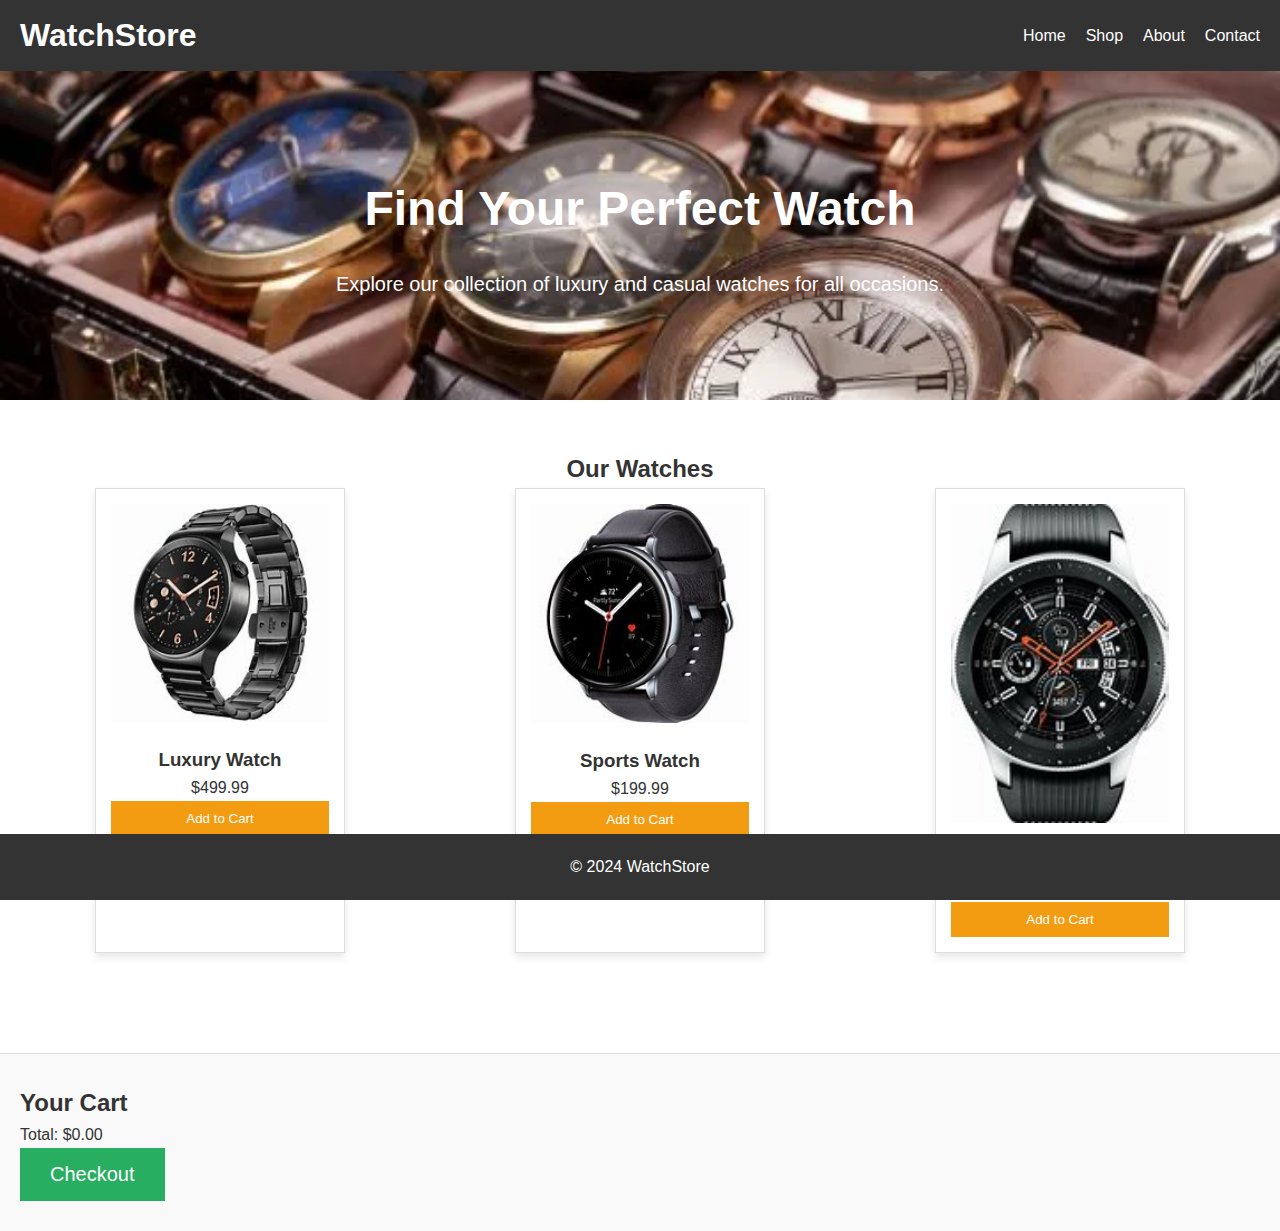
<file: index.html>
<!DOCTYPE html>
<html lang="en">
<head>
    <meta charset="UTF-8">
    <meta name="viewport" content="width=device-width, initial-scale=1.0">
    <meta http-equiv="X-UA-Compatible" content="ie=edge">
    <title>Watch Store</title>
    <link rel="stylesheet" href="style.css">
    <script type="text/javascript" src="app.js"></script>
</head>
<body>
    <header>
        <div class="logo">
            <h1>WatchStore</h1>
        </div>
        <nav>
            <ul>
                <li><a href="home.html">Home</a></li>
                <li><a href="shop.html">Shop</a></li>
                <li><a href="about us.html">About</a></li>
                <li><a href="contact us.html">Contact</a></li>
            </ul>
        </nav>
    </header>

    <section class="hero">
        <h2>Find Your Perfect Watch</h2>
        <p>Explore our collection of luxury and casual watches for all occasions.</p>
        
    </section>

    <section class="products">
        <h2>Our Watches</h2>
        <div class="product-list">
            <!-- Product 1 -->
            <div class="product-card">
                <img src="watch1.jpg" alt="Luxury Watch">
                <h3>Luxury Watch</h3>
                <p>$499.99</p>
                <button class="add-to-cart" onclick="addToCart('Luxury Watch', 499.99)">Add to Cart</button>
            </div>
            <!-- Product 2 -->
            <div class="product-card">
                <img src="watch2.jpg" alt="Sports Watch">
                <h3>Sports Watch</h3>
                <p>$199.99</p>
                <button class="add-to-cart" onclick="addToCart('Sports Watch', 199.99)">Add to Cart</button>
            </div>
            <!-- Product 3 -->
            <div class="product-card">
                <img src="watch3.jpg" alt="Classic Watch">
                <h3>Classic Watch</h3>
                <p>$129.99</p>
                <button class="add-to-cart" onclick="addToCart('Classic Watch', 129.99)">Add to Cart</button>
            </div>
        </div>
    </section>

    <section id="cart">
        <h2>Your Cart</h2>
        <ul id="cart-list"></ul>
        <p>Total: $<span id="total-price">0.00</span></p>
      <a href="payment.html">  <button id="checkout-btn">Checkout</button></a>
    </section>

    <footer>
        <p>&copy; 2024 WatchStore</p>
    </footer>

    <script src="script.js"></script>
</body>
</html>
</file>
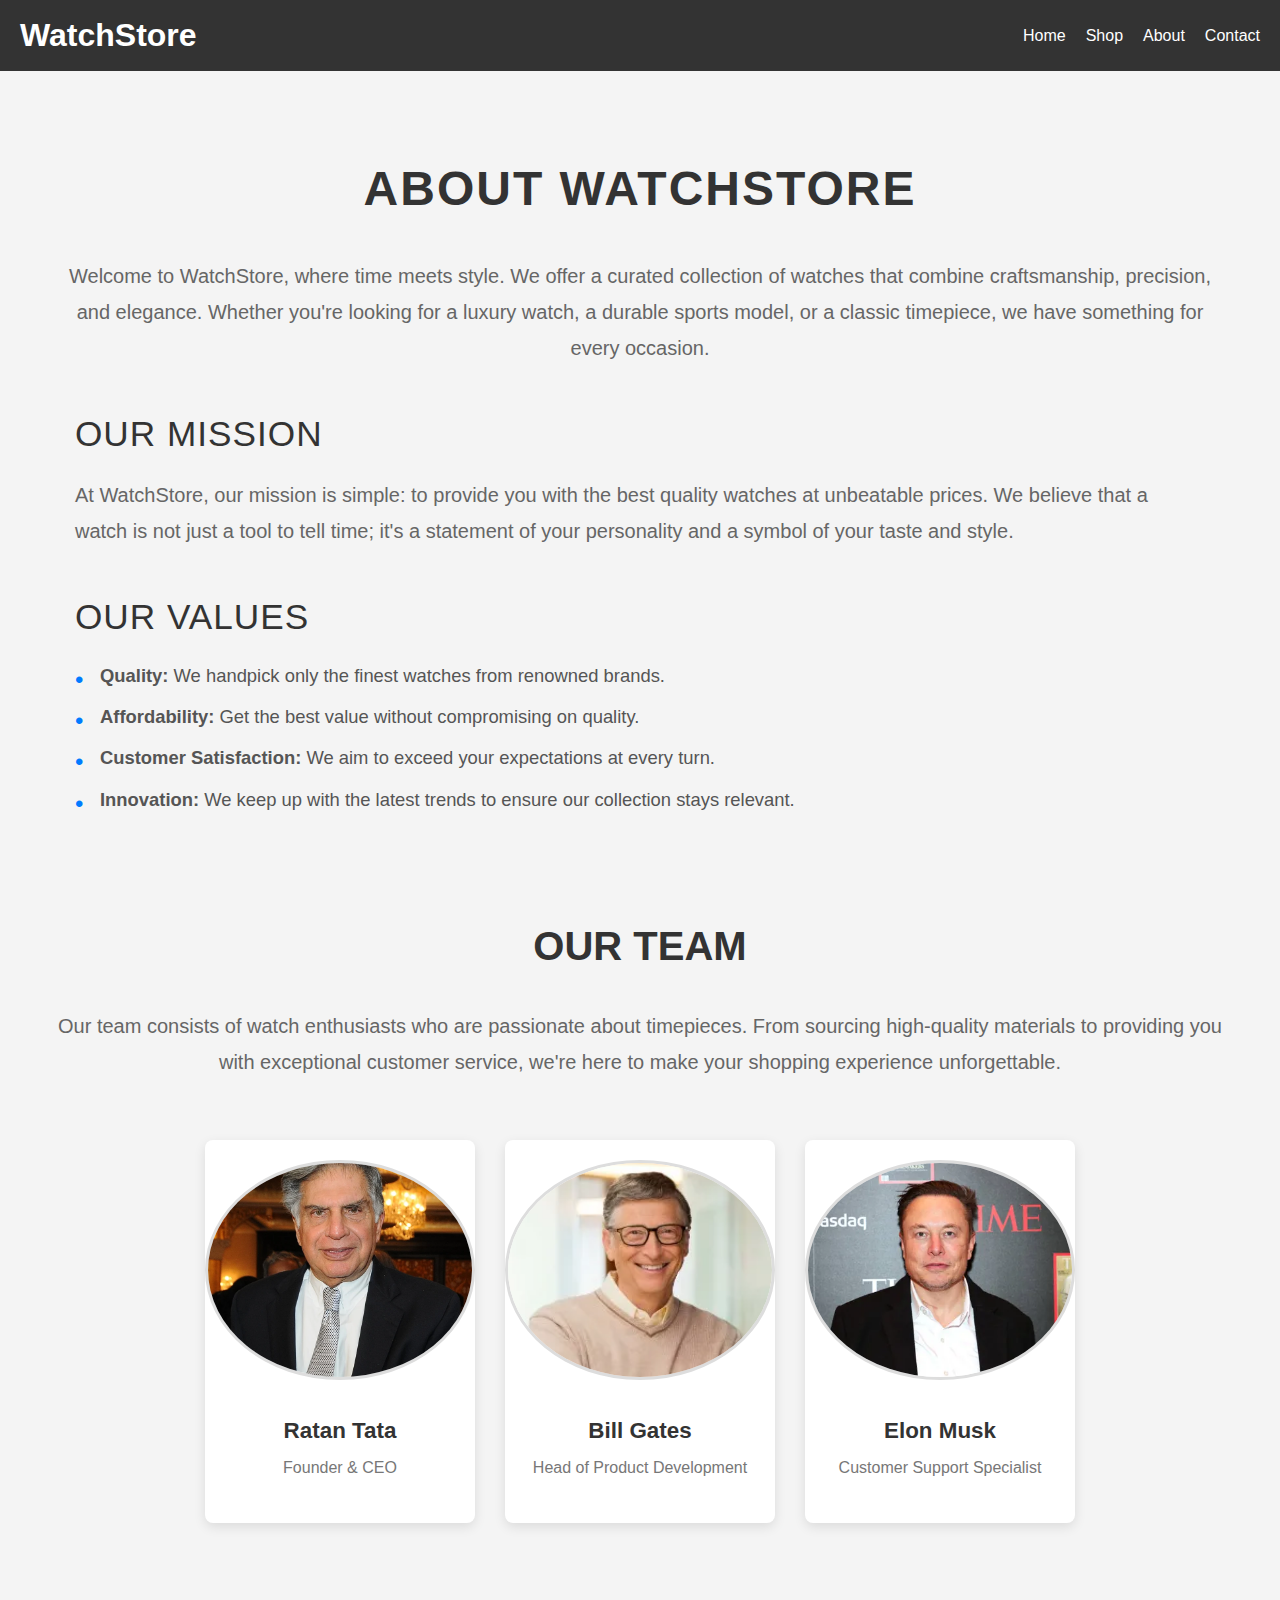
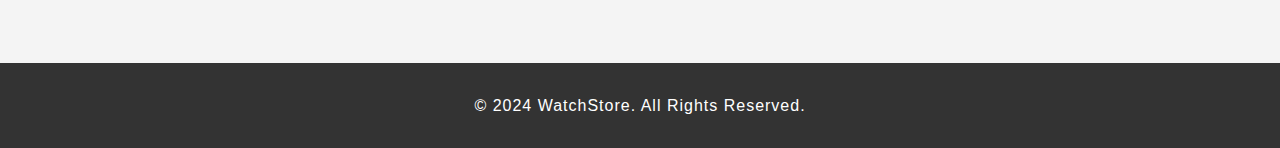
<file: about us.html>
<!DOCTYPE html>
<html lang="en">
<head>
    <meta charset="UTF-8">
    <meta name="viewport" content="width=device-width, initial-scale=1.0">
    <meta http-equiv="X-UA-Compatible" content="ie=edge">
    <link rel="stylesheet" href="style.css">
    <link rel="stylesheet" href="style2.css">
    <link rel="stylesheet" href="style3.css">
    <link rel="stylesheet" href="style4.css">
    <title>About Us - WatchStore</title>

</head>
 <style>/* Global Reset for styling consistency */
    *,
    *::before,
    *::after {
        margin: 0;
        padding: 0;
        box-sizing: border-box;
    }
    
    body {
        font-family: 'Arial', sans-serif;
        line-height: 1.6;
    }
    
    /* About Section */
    .about {
        padding: 80px 20px;
        background-color: #f4f4f4;
        transition: background-color 0.3s ease;
    }
    
    .about:hover {
        background-color: #e0e0e0;
    }
    
    /* Container for centering and controlling layout */
    .container {
        max-width: 1200px;
        margin: 0 auto;
        padding: 0 15px;
        text-align: center;
    }
    
    .about h2 {
        font-size: 3rem;
        color: #333;
        margin-bottom: 30px;
        font-weight: 600;
        text-transform: uppercase;
        letter-spacing: 2px;
        transition: color 0.3s ease;
    }
    
    .about p {
        font-size: 1.25rem;
        color: #666;
        margin-bottom: 40px;
        line-height: 1.8;
        transition: color 0.3s ease;
    }
    
    .about:hover h2, .about:hover p {
        color: #007BFF;
    }
    
    /* About Info Section */
    .about-info {
        margin-bottom: 60px;
        text-align: left;
        padding: 0 20px;
    }
    
    .about-info h3 {
        font-size: 2.2rem;
        color: #333;
        margin-top: 30px;
        margin-bottom: 15px;
        font-weight: 500;
        text-transform: uppercase;
        letter-spacing: 1px;
    }
    
    .about-info ul {
        list-style-type: none;
        padding-left: 0;
    }
    
    .about-info ul li {
        font-size: 1.15rem;
        margin-bottom: 12px;
        color: #555;
        position: relative;
        padding-left: 25px;
        line-height: 1.6;
    }
    
    .about-info ul li::before {
        content: '\2022';
        font-size: 1.5rem;
        color: #007BFF;
        position: absolute;
        left: 0;
        top: 0;
    }
    
    /* About Team Section */
    .about-team {
        padding: 40px 0;
    }
    
    .about-team h3 {
        font-size: 2.5rem;
        color: #333;
        margin-bottom: 30px;
        font-weight: 600;
        text-transform: uppercase;
    }
    
    .team-members {
        display: flex;
        justify-content: center;
        gap: 30px;
        flex-wrap: wrap;
        padding: 20px;
    }
    
    .team-member {
        width: 270px;
        text-align: center;
        background-color: white;
        border-radius: 8px;
        box-shadow: 0 4px 12px rgba(0, 0, 0, 0.1);
        overflow: hidden;
        transition: transform 0.3s ease, box-shadow 0.3s ease;
    }
    
    .team-member:hover {
        transform: translateY(-10px);
        box-shadow: 0 8px 24px rgba(0, 0, 0, 0.2);
    }
    
    .team-member img {
        width: 100%;
        height: 100%;
        max-height: 220px;
        object-fit: cover;
        border-radius: 50%;
        margin-top: 20px;
        transition: transform 0.3s ease;
    }
    
    .team-member:hover img {
        transform: scale(1.05);
    }
    
    .team-member h4 {
        font-size: 1.4rem;
        color: #333;
        margin-top: 15px;
        margin-bottom: 5px;
    }
    
    .team-member p {
        font-size: 1rem;
        color: #777;
    }
    
    /* Footer Section */
    footer {
        background-color: #333;
        color: white;
        text-align: center;
        padding: 30px 20px;
        position: relative;
        bottom: 0;
        width: 100%;
        font-size: 1rem;
        letter-spacing: 1px;
        transition: background-color 0.3s ease;
    }
    
    footer:hover {
        background-color: #007BFF;
    }
    
    /* Media Queries for Responsiveness */
    @media screen and (max-width: 1024px) {
        .about h2 {
            font-size: 2.5rem;
        }
    
        .about p {
            font-size: 1.15rem;
        }
    
        .about-info ul li {
            font-size: 1rem;
        }
    
        .team-members {
            gap: 15px;
        }
    
        .team-member {
            width: 220px;
        }
    }
    
    @media screen and (max-width: 768px) {
        .about {
            padding: 60px 15px;
        }
    
        .about h2 {
            font-size: 2.2rem;
        }
    
        .about p {
            font-size: 1rem;
        }
    
        .team-members {
            flex-direction: column;
            align-items: center;
        }
    
        .team-member {
            width: 300px;
            margin-bottom: 30px;
        }
    }
    
    @media screen and (max-width: 480px) {
        .about h2 {
            font-size: 1.8rem;
        }
    
        .about p {
            font-size: 0.9rem;
        }
    
        .team-member {
            width: 100%;
            margin-bottom: 20px;
        }
    }
    
    </style>
<body>
    <header>
        <div class="logo">
            <h1>WatchStore</h1>
        </div>
        <nav>
            <ul>
                <li><a href="home.html">Home</a></li>
                <li><a href="shop.html">Shop</a></li>
                <li><a href="about us.html">About</a></li>
                <li><a href="contact us.html">Contact</a></li>
            </ul>
        </nav>
    </header>

    <section class="about">
        <div class="container">
            <h2>About WatchStore</h2>
            <p>Welcome to WatchStore, where time meets style. We offer a curated collection of watches that combine craftsmanship, precision, and elegance. Whether you're looking for a luxury watch, a durable sports model, or a classic timepiece, we have something for every occasion.</p>
            
            <div class="about-info">
                <h3>Our Mission</h3>
                <p>At WatchStore, our mission is simple: to provide you with the best quality watches at unbeatable prices. We believe that a watch is not just a tool to tell time; it's a statement of your personality and a symbol of your taste and style.</p>
                
                <h3>Our Values</h3>
                <ul>
                    <li><strong>Quality:</strong> We handpick only the finest watches from renowned brands.</li>
                    <li><strong>Affordability:</strong> Get the best value without compromising on quality.</li>
                    <li><strong>Customer Satisfaction:</strong> We aim to exceed your expectations at every turn.</li>
                    <li><strong>Innovation:</strong> We keep up with the latest trends to ensure our collection stays relevant.</li>
                </ul>
            </div>

            <div class="about-team">
                <h3>Our Team</h3>
                <p>Our team consists of watch enthusiasts who are passionate about timepieces. From sourcing high-quality materials to providing you with exceptional customer service, we're here to make your shopping experience unforgettable.</p>
                
                <div class="team-members">
                    <div class="team-member">
                        <img src="team1.webp" alt="Team Member 1">
                        <h4>Ratan Tata</h4>
                        <p>Founder & CEO</p>
                    </div>
                    <div class="team-member">
                        <img src="team2.webp" alt="Team Member 2">
                        <h4>Bill Gates</h4>
                        <p>Head of Product Development</p>
                    </div>
                    <div class="team-member">
                        <img src="team3.webp" alt="Team Member 3">
                        <h4>Elon Musk</h4>
                        <p>Customer Support Specialist</p>
                    </div>
                </div>
            </div>
        </div>
    </section>

    <footer>
        <p>&copy; 2024 WatchStore. All Rights Reserved.</p>
    </footer>

    <script src="script.js"></script>
</body>
</html>
</file>
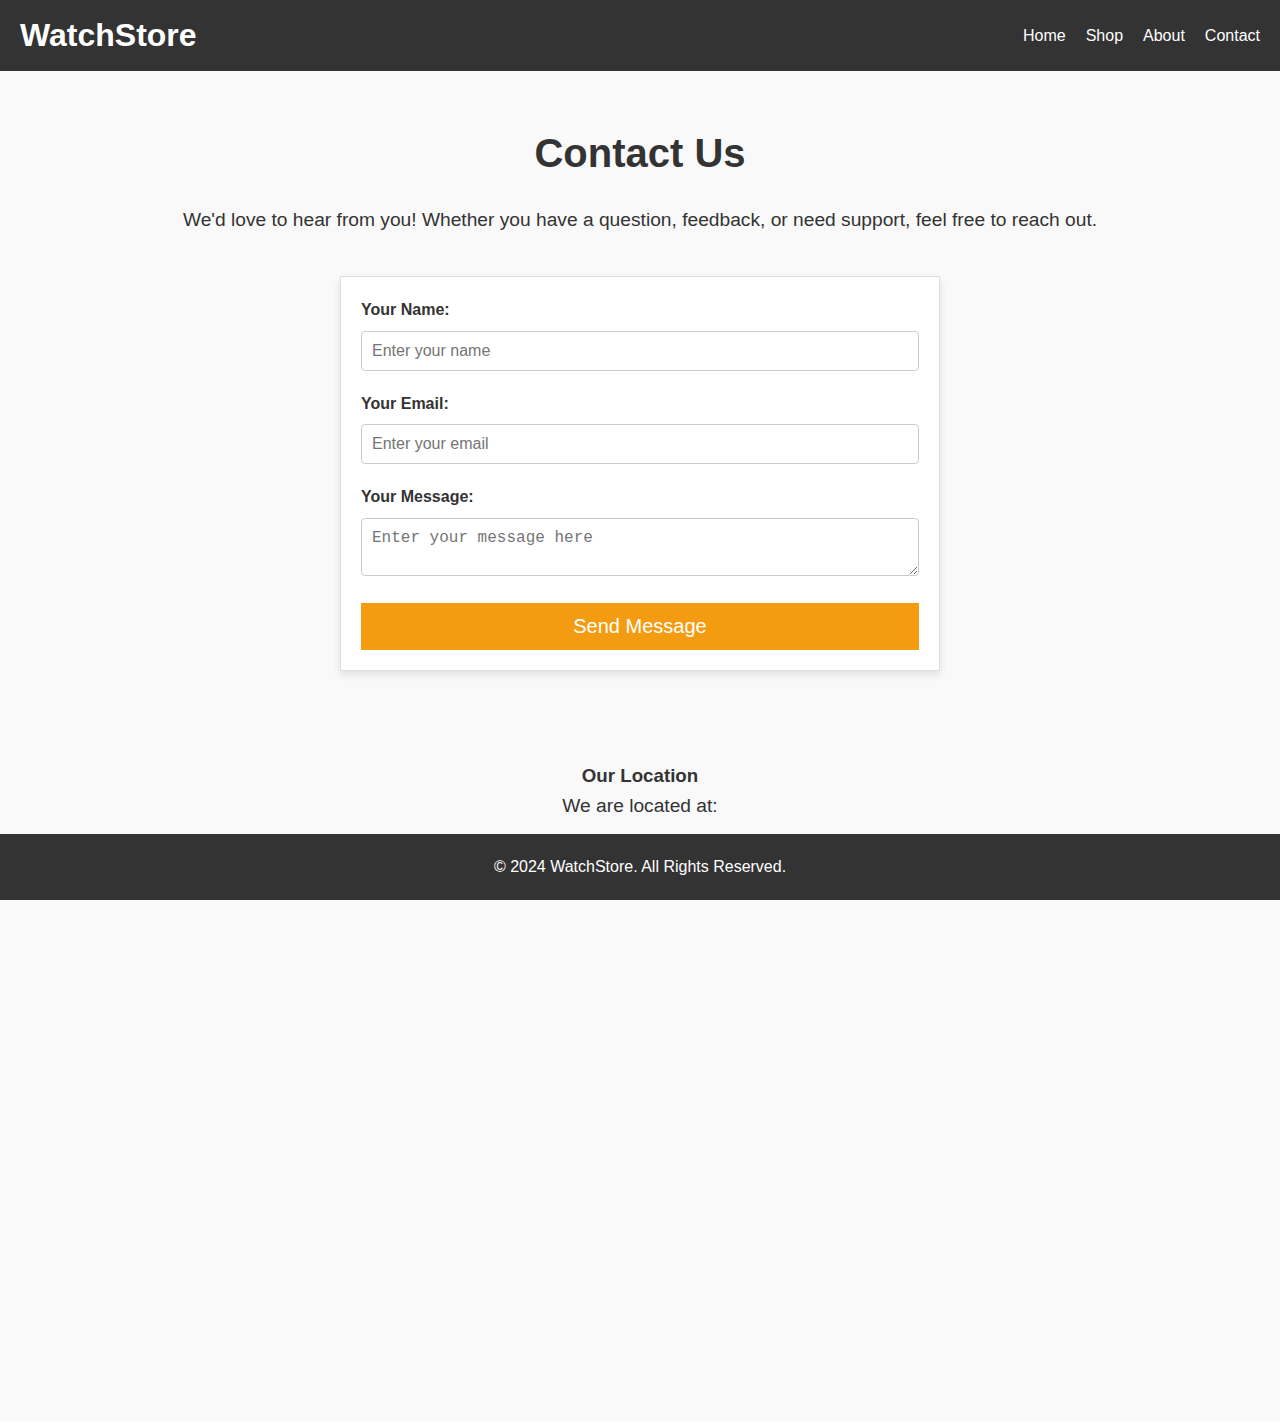
<file: contact us.html>
<!DOCTYPE html>
<html lang="en">
<head>
    <meta charset="UTF-8">
    <meta name="viewport" content="width=device-width, initial-scale=1.0">
    <meta http-equiv="X-UA-Compatible" content="ie=edge">
    <link rel="stylesheet" href="style.css">
    <link rel="stylesheet" href="style2.css">
    <link rel="stylesheet" href="style3.css">
    <link rel="stylesheet" href="style4.css">
    <title>Contact Us - WatchStore</title>
</head>
<body>
    <header>
        <div class="logo">
            <h1>WatchStore</h1>
        </div>
        <nav>
            <ul>
                <li><a href="home.html">Home</a></li>
                <li><a href="shop.html">Shop</a></li>
                <li><a href="about us.html">About</a></li>
                <li><a href="contact us.html">Contact</a></li>
            </ul>
        </nav>
    </header>

    <section class="contact">
        <div class="container">
            <h2>Contact Us</h2>
            <p>We'd love to hear from you! Whether you have a question, feedback, or need support, feel free to reach out.</p>

            <!-- Contact Form -->
            <div class="contact-form">
                <form id="contact-form" action="submit_form.php" method="POST">
                    <div class="form-group">
                        <label for="name">Your Name:</label>
                        <input type="text" id="name" name="name" required placeholder="Enter your name">
                    </div>

                    <div class="form-group">
                        <label for="email">Your Email:</label>
                        <input type="email" id="email" name="email" required placeholder="Enter your email">
                    </div>

                    <div class="form-group">
                        <label for="message">Your Message:</label>
                        <textarea id="message" name="message" required placeholder="Enter your message here"></textarea>
                    </div>

                    <button type="submit" class="submit-btn">Send Message</button>
                </form>
            </div>

            <div class="contact-info">
                <h3>Our Location</h3>
                <p>We are located at:</p>
                <address>
                    GCOEN NEW KHAPRI 111 STREET
                </address>
                <div class="map">
                    <!-- Embed Google Map -->
                    <iframe src="https://www.google.com/maps/embed/v1/place?q=123+WatchStreet,+City,+Country&key=YOUR_API_KEY" width="600" height="450" allowfullscreen="" loading="lazy"></iframe>
                </div>
            </div>
        </div>
    </section>

    <footer>
        <p>&copy; 2024 WatchStore. All Rights Reserved.</p>
    </footer>

    <script>
        // Handle form submission and redirect
        document.getElementById('contact-form').addEventListener('submit', function(event) {
            event.preventDefault(); // Prevent the form from being submitted to the server

            // Here you can add AJAX to submit the form if needed.

            // Redirect to index.html
            window.location.href = 'index.html';
        });
    </script>
</body>
</html>
</file>
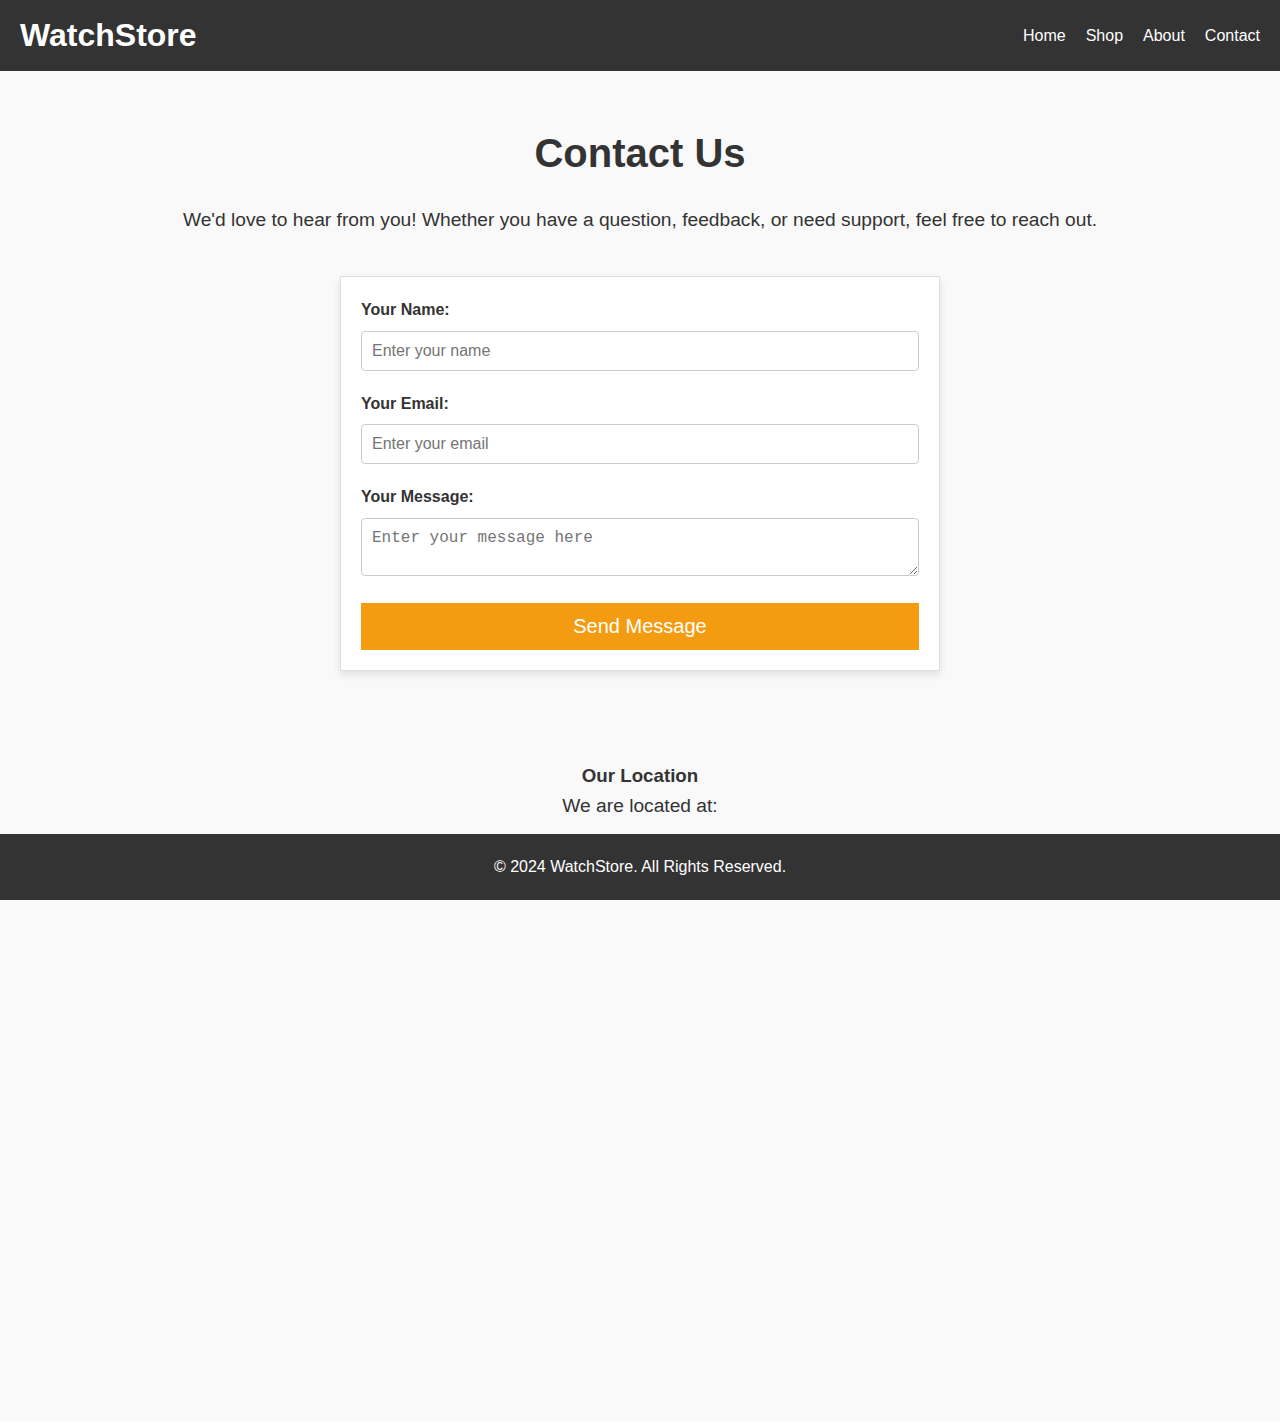
<file: contact us1.html>
<!DOCTYPE html>
<html lang="en">
<head>
    <meta charset="UTF-8">
    <meta name="viewport" content="width=device-width, initial-scale=1.0">
    <meta http-equiv="X-UA-Compatible" content="ie=edge">
    <link rel="stylesheet" href="style.css">
    <link rel="stylesheet" href="style2.css">
    <link rel="stylesheet" href="style3.css">
    <link rel="stylesheet" href="style4.css">
    <title>Contact Us - WatchStore</title>
    
</head>
<body>
    <header>
        <div class="logo">
            <h1>WatchStore</h1>
        </div>
        <nav>
            <ul>
                <li><a href="home.html">Home</a></li>
                <li><a href="shop.html">Shop</a></li>
                <li><a href="about us.html">About</a></li>
                <li><a href="contact us.html">Contact</a></li>
            </ul>
        </nav>
    </header>

    <section class="contact">
        <div class="container">
            <h2>Contact Us</h2>
            <p>We'd love to hear from you! Whether you have a question, feedback, or need support, feel free to reach out.</p>

            <!-- Contact Form -->
            <div class="contact-form">
                <form id="contact-form" action="submit_form.php" method="POST">
                    <div class="form-group">
                        <label for="name">Your Name:</label>
                        <input type="text" id="name" name="name" required placeholder="Enter your name">
                    </div>

                    <div class="form-group">
                        <label for="email">Your Email:</label>
                        <input type="email" id="email" name="email" required placeholder="Enter your email">
                    </div>

                    <div class="form-group">
                        <label for="message">Your Message:</label>
                        <textarea id="message" name="message" required placeholder="Enter your message here"></textarea>
                    </div>

                    <button type="submit" class="submit-btn">Send Message</button>
                </form>
            </div>

            <div class="contact-info">
                <h3>Our Location</h3>
                <p>We are located at:</p>
                <address>
                    GCOEN NEW KHAPRI 111 STREET
                </address>
                <div class="map">
                    <!-- Embed Google Map -->
                    <iframe src="https://www.google.com/maps/embed/v1/place?q=123+WatchStreet,+City,+Country&key=YOUR_API_KEY" width="600" height="450" allowfullscreen="" loading="lazy"></iframe>
                </div>
            </div>
        </div>
    </section>

    <footer>
        <p>&copy; 2024 WatchStore. All Rights Reserved.</p>
    </footer>

    <script src="script.js"></script>
</body>
</html>
</file>
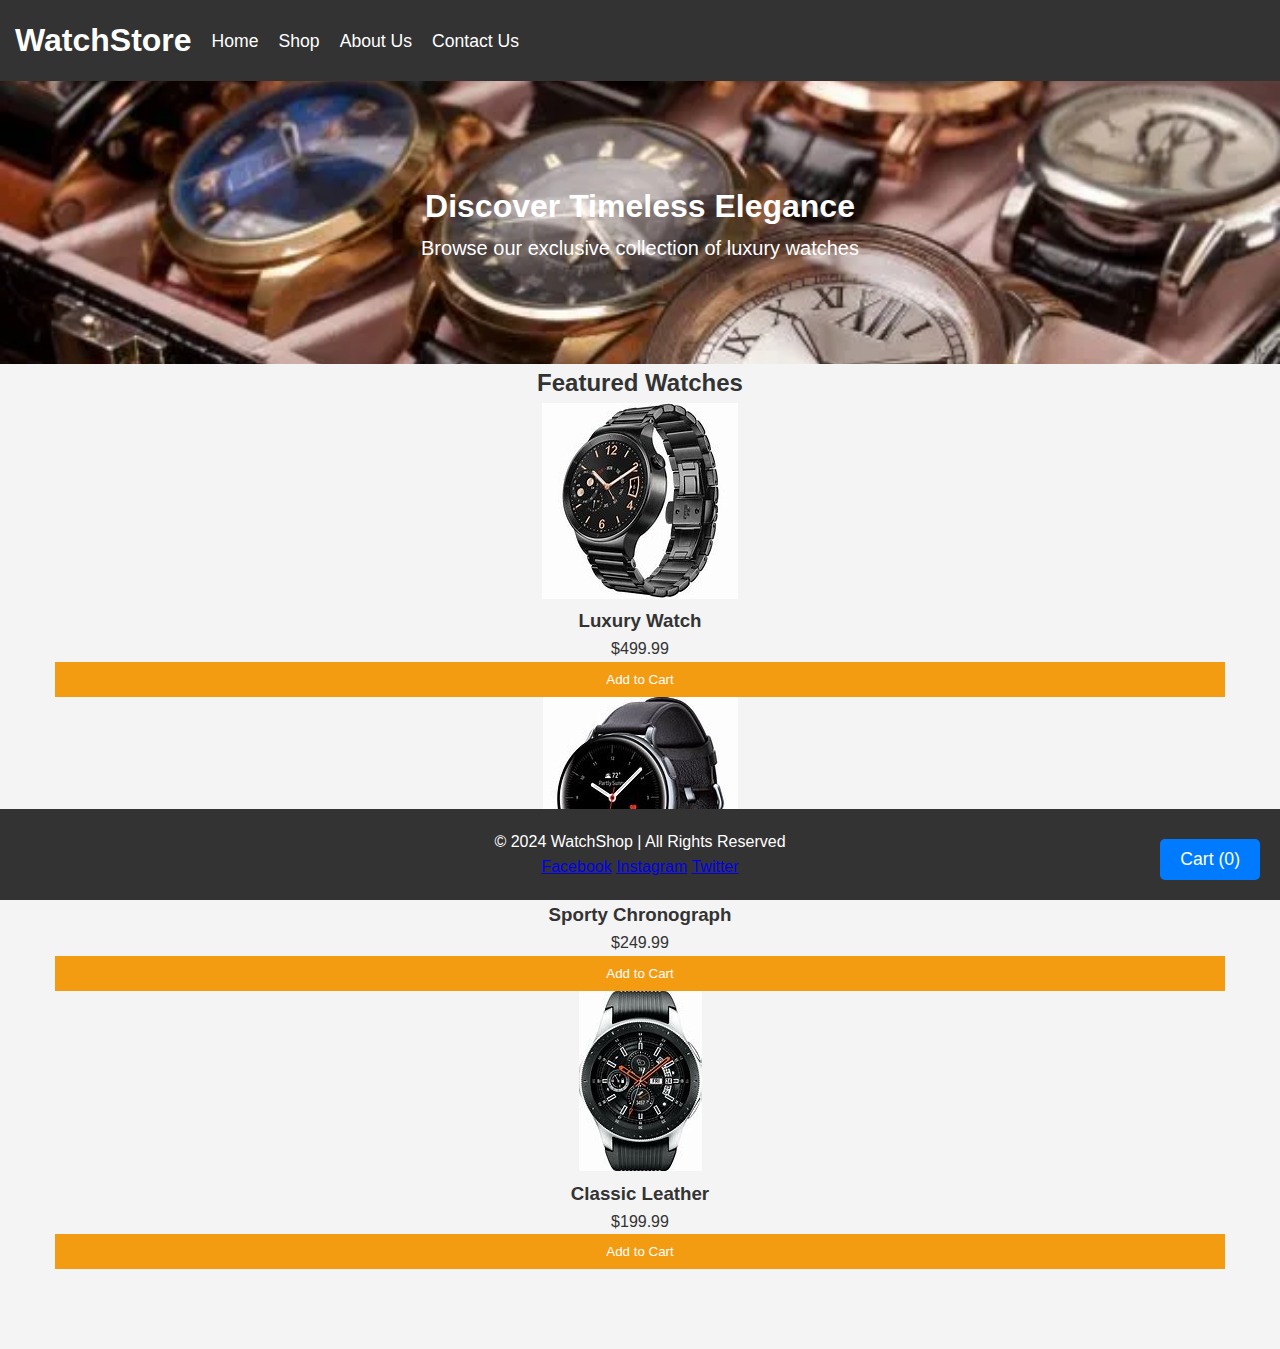
<file: home.html>
<!DOCTYPE html>
<html lang="en">
<head>
    <meta charset="UTF-8">
    <meta name="viewport" content="width=device-width, initial-scale=1.0">
    <meta http-equiv="X-UA-Compatible" content="ie=edge">
    <link rel="stylesheet" href="style.css">
    <link rel="stylesheet" href="style2.css">
    <link rel="stylesheet" href="style3.css">
    <link rel="stylesheet" href="style4.css">
    <script src="nh.js" defer></script> <!-- Ensure the JS is loaded after the HTML -->
    <title>Watch Store</title>
    <style>
        /* General Styles */
        body {
            font-family: Arial, sans-serif;
            margin: 0;
            padding: 0;
            background-color: #f4f4f4;
            padding-bottom: 80px; /* Add some space for the cart at the bottom */
        }

        header {
            background-color: #333;
            padding: 15px;
            color: white;
        }

        header nav {
            display: flex;
            justify-content: space-between;
            align-items: center;
        }

        header nav .logo h1 {
            margin: 0;
        }

        header nav ul {
            display: flex;
            list-style-type: none;
            padding: 0;
            margin: 0;
        }

        header nav ul li {
            margin-left: 20px;
        }

        header nav ul li a {
            color: white;
            text-decoration: none;
            font-size: 1.1rem;
        }

        header nav ul li a:hover {
            color: #007BFF;
        }

        /* Cart Button & Popup */
        .cart {
            position: fixed;
            bottom: 20px;
            right: 20px;
            z-index: 1000;
        }

        #cart-button {
            background-color: #007BFF;
            color: white;
            border: none;
            padding: 10px 20px;
            cursor: pointer;
            font-size: 1.1rem;
            border-radius: 5px;
        }

        #cart-button:hover {
            background-color: #0056b3;
        }

        /* Cart Popup */
        .cart-popup {
            display: none;
            position: fixed;
            bottom: 70px;
            right: 20px;
            background-color: white;
            border: 1px solid #ddd;
            width: 250px;
            padding: 15px;
            box-shadow: 0 4px 8px rgba(0, 0, 0, 0.1);
            z-index: 1000;
        }

        .cart-popup h3 {
            font-size: 1.5rem;
            margin-bottom: 10px;
        }

        .cart-popup ul {
            list-style: none;
            padding: 0;
            margin-bottom: 10px;
        }

        .cart-popup ul li {
            margin-bottom: 10px;
            font-size: 1rem;
        }

        #checkout-button {
            background-color: #007BFF;
            color: white;
            padding: 10px 20px;
            border: none;
            font-size: 1.1rem;
            cursor: pointer;
            border-radius: 5px;
            width: 100%;
        }

        #checkout-button:hover {
            background-color: #0056b3;
        }
    </style>
</head>

<body>
    <!-- Navbar -->
    <header>
        <nav>
            <div class="logo">
                <h1>WatchStore</h1>
            </div>
            <ul>
                <li><a href="home.html">Home</a></li>
                <li><a href="shop.html">Shop</a></li>
                <li><a href="about us.html">About Us</a></li>
                <li><a href="contact us.html">Contact Us</a></li>
            </ul>
        </nav>
    </header>

    <!-- Hero Section -->
    <section id="home" class="hero">
        <div class="hero-content">
            <h1>Discover Timeless Elegance</h1>
            <p>Browse our exclusive collection of luxury watches</p>
        </div>
    </section>

    <!-- Featured Products Section -->
    <section id="shop" class="featured-products">
        <div class="container">
            <h2>Featured Watches</h2>
            <div class="product-grid">
                <div class="product" data-id="1">
                    <img src="watch1.jpg" alt="Watch 1">
                    <h3>Luxury Watch</h3>
                    <p class="price">$499.99</p>
                    <button class="add-to-cart">Add to Cart</button>
                </div>
                <div class="product" data-id="2">
                    <img src="watch2.jpg" alt="Watch 2">
                    <h3>Sporty Chronograph</h3>
                    <p class="price">$249.99</p>
                    <button class="add-to-cart">Add to Cart</button>
                </div>
                <div class="product" data-id="3">
                    <img src="watch3.jpg" alt="Watch 3">
                    <h3>Classic Leather</h3>
                    <p class="price">$199.99</p>
                    <button class="add-to-cart">Add to Cart</button>
                </div>
            </div>
        </div>
    </section>

    <!-- Cart Icon and Popup -->
    <div class="cart">
        <button id="cart-button">
            Cart (<span id="cart-count">0</span>)
        </button>
        <div id="cart-popup" class="cart-popup">
            <h3>Cart Items</h3>
            <ul id="cart-items-list">
                <li>No items in cart.</li>
            </ul>
            <button id="checkout-button">Checkout</button>
        </div>
    </div>

    <!-- Footer -->
    <footer>
        <div class="footer-container">
            <p>&copy; 2024 WatchShop | All Rights Reserved</p>
            <div class="social-icons">
                <a href="#">Facebook</a>
                <a href="#">Instagram</a>
                <a href="#">Twitter</a>
            </div>
        </div>
    </footer>

    <script>
        // Initialize cart array
        let cart = [];

        // Function to update the cart
        function updateCart() {
            const cartCount = document.getElementById('cart-count');
            const cartItemsList = document.getElementById('cart-items-list');
            const cartPopup = document.getElementById('cart-popup');

            // Update the cart count
            cartCount.textContent = cart.length;

            // Display cart items
            cartItemsList.innerHTML = ''; // Clear current list
            if (cart.length === 0) {
                cartItemsList.innerHTML = '<li>No items in cart.</li>';
            } else {
                cart.forEach(item => {
                    const li = document.createElement('li');
                    li.textContent = `${item.name} - $${item.price}`;
                    cartItemsList.appendChild(li);
                });
            }

            // Toggle cart popup visibility
            cartPopup.style.display = cart.length > 0 ? 'block' : 'none';
        }

        // Add event listener for "Add to Cart" buttons
        document.querySelectorAll('.add-to-cart').forEach(button => {
            button.addEventListener('click', function() {
                // Get product details
                const product = this.closest('.product');
                const productName = product.querySelector('h3').textContent;
                const productPrice = parseFloat(product.querySelector('.price').textContent.replace('$', ''));

                // Add to cart
                cart.push({ name: productName, price: productPrice });

                // Update cart
                updateCart();
            });
        });

        // Handle cart button click
        document.getElementById('cart-button').addEventListener('click', function() {
            const cartPopup = document.getElementById('cart-popup');
            cartPopup.style.display = cartPopup.style.display === 'block' ? 'none' : 'block';
        });

        // Handle checkout button click (redirect to payment page)
        document.getElementById('checkout-button').addEventListener('click', function() {
            window.location.href = 'payment.html'; // Redirect to payment page
        });

        // Initialize cart display
        updateCart();
    </script>
</body>
</html>
</file>
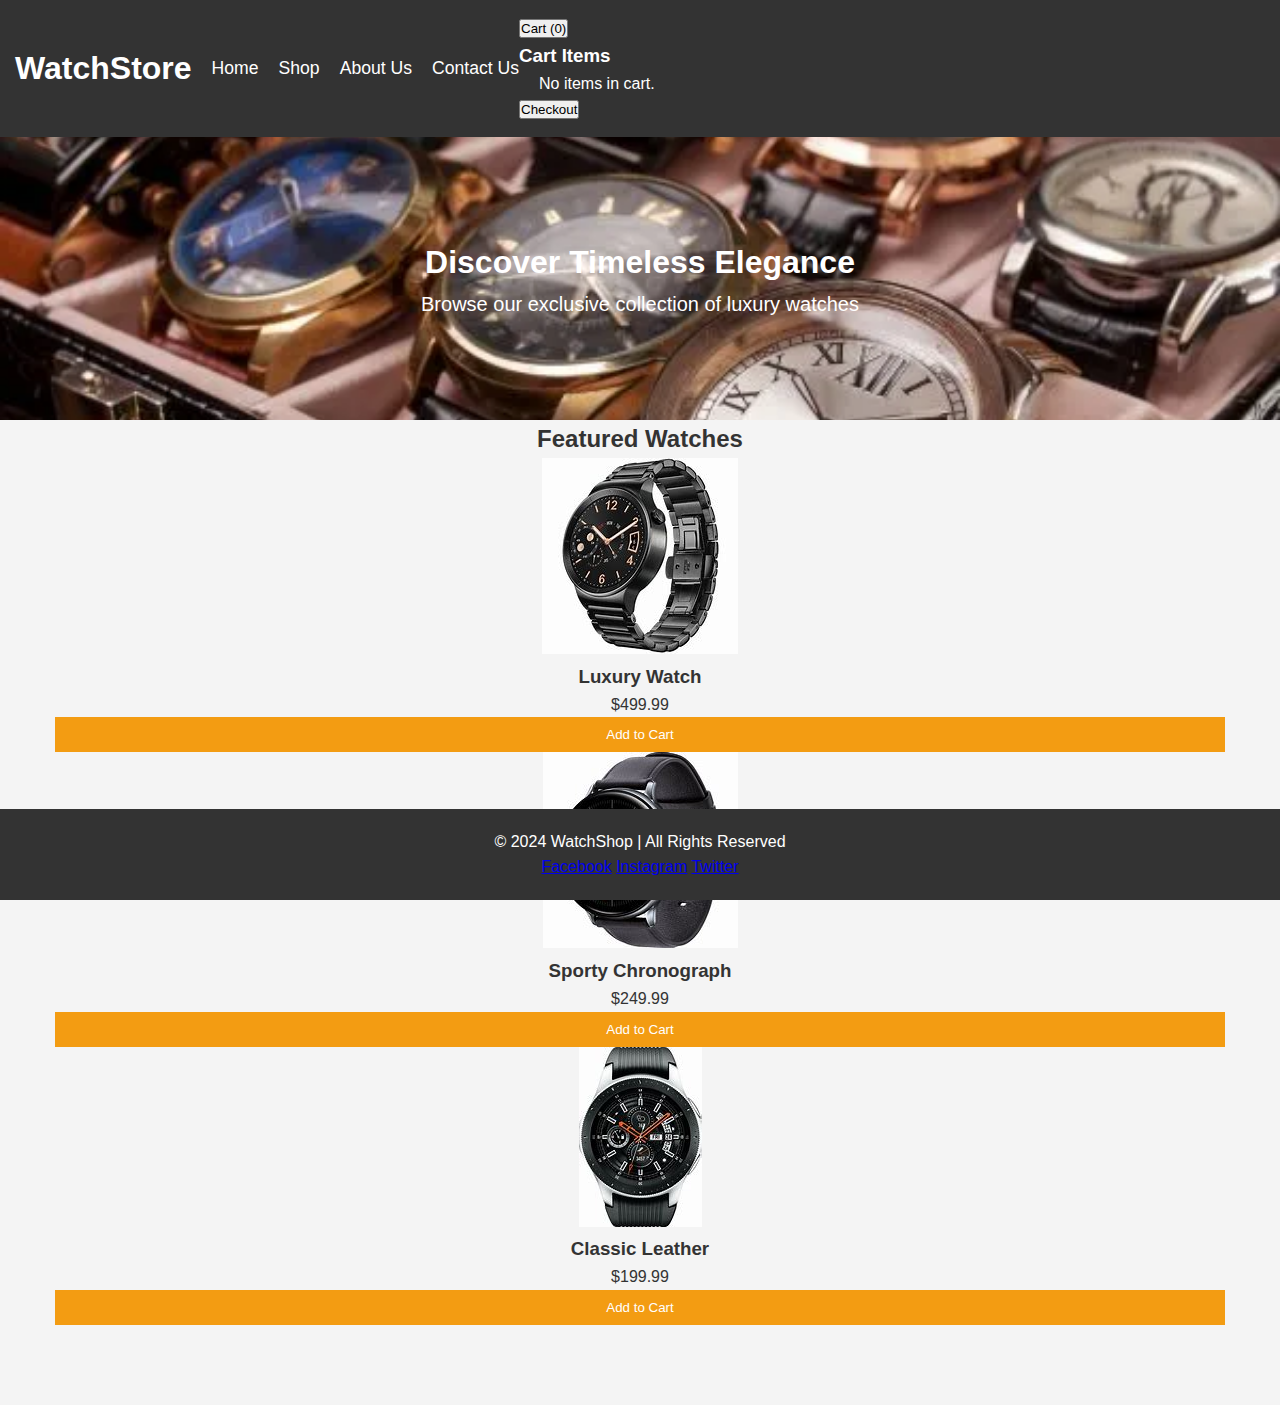
<file: home1.html>
<!DOCTYPE html>
<html lang="en">
<head>
    <meta charset="UTF-8">
    <meta name="viewport" content="width=device-width, initial-scale=1.0">
    <meta http-equiv="X-UA-Compatible" content="ie=edge">
    <link rel="stylesheet" href="style.css">
    <link rel="stylesheet" href="style2.css">
    <link rel="stylesheet" href="style3.css">
    <link rel="stylesheet" href="style4.css">
    <link rel="stylesheet" href="style.css">
    <script src="nh.js" defer></script> <!-- Ensure the JS is loaded after the HTML -->
    <title>Watch Store</title>
</head>
<style>
    /* General Styles */
/* General Styles */
body {
    font-family: Arial, sans-serif;
    margin: 0;
    padding: 0;
    background-color: #f4f4f4;
    padding-bottom: 80px; /* Add some space for the cart at the bottom */
}

header {
    background-color: #333;
    padding: 15px;
    color: white;
}

header nav {
    display: flex;
    justify-content: space-between;
    align-items: center;
}

header nav .logo h1 {
    margin: 0;
}

header nav ul {
    display: flex;
    list-style-type: none;
    padding: 0;
    margin: 0;
}

header nav ul li {
    margin-left: 20px;
}

header nav ul li a {
    color: white;
    text-decoration: none;
    font-size: 1.1rem;
}

header nav ul li a:hover {
    color: #007BFF;
}

.cart {
   

</style>
<body>
    <!-- Navbar -->
    <header>
        <nav>
            <div class="logo">
                <h1>WatchStore</h1>
            </div>
            <ul>
                <li><a href="home.html">Home</a></li>
                <li><a href="shop.html">Shop</a></li>
                <li><a href="about us.html">About Us</a></li>
                <li><a href="contact us.html">Contact Us</a></li>
            </ul>
            <!-- Cart Icon -->
            <div class="cart">
                <button id="cart-button">Cart (<span id="cart-count">0</span>)</button>
                <div id="cart-popup" class="cart-popup">
                    <h3>Cart Items</h3>
                    <ul id="cart-items-list">
                        <li>No items in cart.</li>
                    </ul>
                    <button id="checkout-button">Checkout</button>
                </div>
            </div>
        </nav>
    </header>

    <!-- Hero Section -->
    <section id="home" class="hero">
        <div class="hero-content">
            <h1>Discover Timeless Elegance</h1>
            <p>Browse our exclusive collection of luxury watches</p>
            
        </div>
    </section>

    <!-- Featured Products Section -->
    <section id="shop" class="featured-products">
        <div class="container">
            <h2>Featured Watches</h2>
            <div class="product-grid">
                <div class="product" data-id="1">
                    <img src="watch1.jpg" alt="Watch 1">
                    <h3>Luxury Watch</h3>
                    <p class="price">$499.99</p>
                    <button class="add-to-cart">Add to Cart</button>
                </div>
                <div class="product" data-id="2">
                    <img src="watch2.jpg" alt="Watch 2">
                    <h3>Sporty Chronograph</h3>
                    <p class="price">$249.99</p>
                    <button class="add-to-cart">Add to Cart</button>
                </div>
                <div class="product" data-id="3">
                    <img src="watch3.jpg" alt="Watch 3">
                    <h3>Classic Leather</h3>
                    <p class="price">$199.99</p>
                    <button class="add-to-cart">Add to Cart</button>
                </div>
            </div>
        </div>
    </section>

    <!-- Footer -->
    <footer>
        <div class="footer-container">
            <p>&copy; 2024 WatchShop | All Rights Reserved</p>
            <div class="social-icons">
                <a href="#">Facebook</a>
                <a href="#">Instagram</a>
                <a href="#">Twitter</a>
            </div>
        </div>
    </footer>

</body>
</html>
</file>
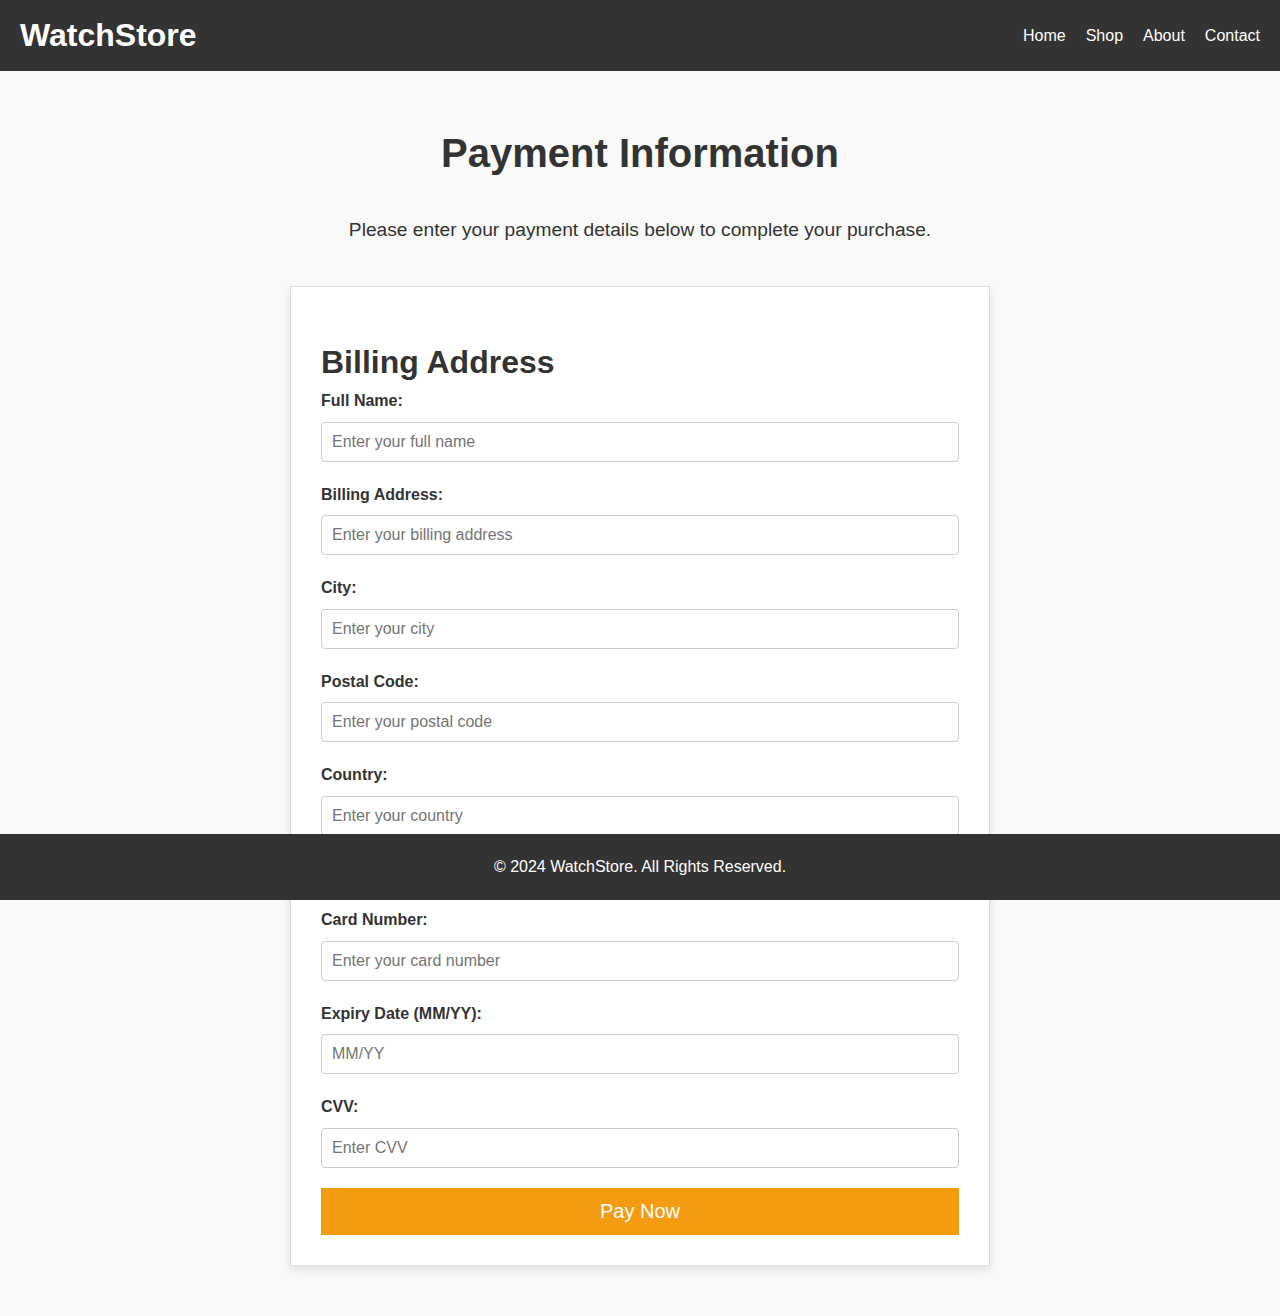
<file: payment.html>
<!DOCTYPE html>
<html lang="en">
<head>
    <meta charset="UTF-8">
    <meta name="viewport" content="width=device-width, initial-scale=1.0">
    <meta http-equiv="X-UA-Compatible" content="ie=edge">
    <link rel="stylesheet" href="style.css">
    <link rel="stylesheet" href="style2.css">
    <link rel="stylesheet" href="style3.css">
    <link rel="stylesheet" href="style4.css">

    <title>Payment - WatchStore</title>
    <link rel="stylesheet" href="style4.css">
</head>
<body>
    <header>
        <div class="logo">
            <h1>WatchStore</h1>
        </div>
        <nav>
            <ul>
                <li><a href="home.html">Home</a></li>
                <li><a href="shop.html">Shop</a></li>
                <li><a href="about us.html">About</a></li>
                <li><a href="contact us.html">Contact</a></li>
            </ul>
        </nav>
    </header>

    <section class="payment">
        <div class="container">
            <h2>Payment Information</h2>
            <p>Please enter your payment details below to complete your purchase.</p>

            <!-- Payment Form -->
            <div class="payment-form">
                <form id="payment-form" action="submit_payment.php" method="POST">
                    <!-- Billing Address -->
                    <h3>Billing Address</h3>
                    <div class="form-group">
                        <label for="full-name">Full Name:</label>
                        <input type="text" id="full-name" name="full-name" required placeholder="Enter your full name">
                    </div>

                    <div class="form-group">
                        <label for="billing-address">Billing Address:</label>
                        <input type="text" id="billing-address" name="billing-address" required placeholder="Enter your billing address">
                    </div>

                    <div class="form-group">
                        <label for="city">City:</label>
                        <input type="text" id="city" name="city" required placeholder="Enter your city">
                    </div>

                    <div class="form-group">
                        <label for="postal-code">Postal Code:</label>
                        <input type="text" id="postal-code" name="postal-code" required placeholder="Enter your postal code">
                    </div>

                    <div class="form-group">
                        <label for="country">Country:</label>
                        <input type="text" id="country" name="country" required placeholder="Enter your country">
                    </div>

                    <!-- Payment Details -->
                    <h3>Payment Details</h3>
                    <div class="form-group">
                        <label for="card-number">Card Number:</label>
                        <input type="text" id="card-number" name="card-number" required placeholder="Enter your card number">
                    </div>

                    <div class="form-group">
                        <label for="expiry-date">Expiry Date (MM/YY):</label>
                        <input type="text" id="expiry-date" name="expiry-date" required placeholder="MM/YY">
                    </div>

                    <div class="form-group">
                        <label for="cvv">CVV:</label>
                        <input type="text" id="cvv" name="cvv" required placeholder="Enter CVV">
                    </div>

                    <!-- Submit Button -->
                 
                </form>
                <a href="index.html">  <button type="submit" class="submit-btn" onclick="meet()">Pay Now</button> 
                </a>
            </div>
        </div>
    </section>

    <footer>
        <p>&copy; 2024 WatchStore. All Rights Reserved.</p>
    </footer>

    <script > function meet()       
    {
        alert("Payment Sucessfully Done"); }
        </script>
</body>
</html>
</file>
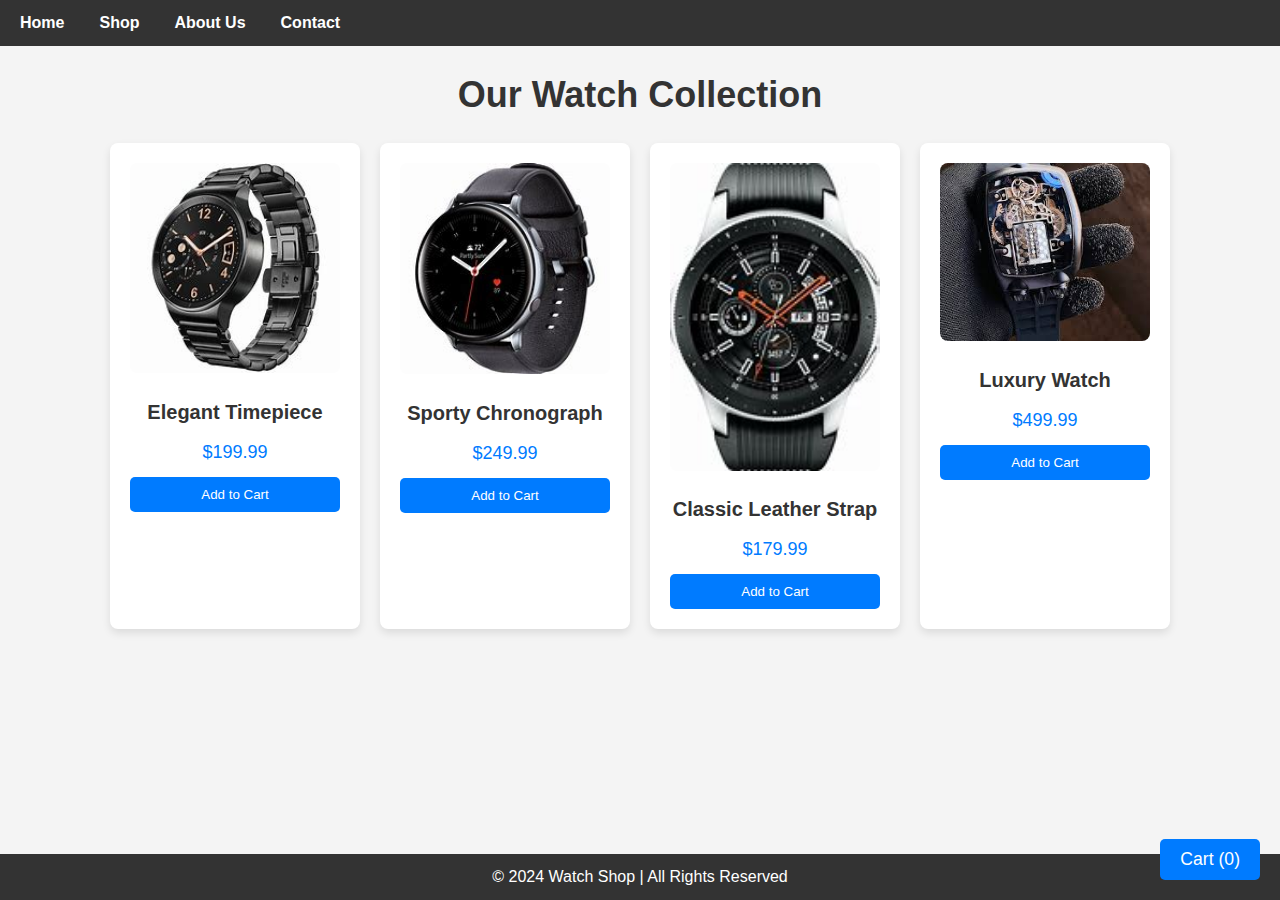
<file: shop.html>
<!DOCTYPE html>
<html lang="en">
<head>
    <meta charset="UTF-8">
    <meta name="viewport" content="width=device-width, initial-scale=1.0">
    <meta http-equiv="X-UA-Compatible" content="ie=edge">
    <link rel="stylesheet" href="style.css">
    <link rel="stylesheet" href="style2.css">
    <link rel="stylesheet" href="style3.css">
    <link rel="stylesheet" href="style4.css">
    <link rel="stylesheet" href="style.css">
    <link rel="stylesheet" href="shop.css">
    <script src="nh.js" defer></script>
    <title>Watch Store</title>
</head>
<style>
    /* Cart Button & Popup */
    .cart {
        position: fixed;
        bottom: 20px;
        right: 20px;
        z-index: 1000;
    }

    #cart-button {
        background-color: #007BFF;
        color: white;
        border: none;
        padding: 10px 20px;
        cursor: pointer;
        font-size: 1.1rem;
        border-radius: 5px;
    }

    #cart-button:hover {
        background-color: #0056b3;
    }

    /* Cart Popup */
    .cart-popup {
        display: none;
        position: fixed;
        bottom: 70px;
        right: 20px;
        background-color: white;
        border: 1px solid #ddd;
        width: 250px;
        padding: 15px;
        box-shadow: 0 4px 8px rgba(0, 0, 0, 0.1);
        z-index: 1000;
    }

    .cart-popup h3 {
        font-size: 1.5rem;
        margin-bottom: 10px;
    }

    .cart-popup ul {
        list-style: none;
        padding: 0;
        margin-bottom: 10px;
    }

    .cart-popup ul li {
        margin-bottom: 10px;
        font-size: 1rem;
    }

    #checkout-button {
        background-color: #007BFF;
        color: white;
        padding: 10px 20px;
        border: none;
        font-size: 1.1rem;
        cursor: pointer;
        border-radius: 5px;
        width: 100%;
    }

    #checkout-button:hover {
        background-color: #0056b3;
    }
</style>

<body>
    <!-- Navbar -->
    <header>
        <nav>
            <ul>
                <li><a href="home.html">Home</a></li>
                <li><a href="shop.html">Shop</a></li>
                <li><a href="about us.html">About Us</a></li>
                <li><a href="contact us.html">Contact</a></li>
            </ul>
            <!-- Cart Button -->
            <div class="cart">
                <button id="cart-button">
                    Cart (<span id="cart-count">0</span>)
                </button>
            </div>
        </nav>
    </header>

    <!-- Shop Section -->
    <section id="shop">
        <h1>Our Watch Collection</h1>
        <div class="product-grid">
            <!-- Product 1 -->
            <div class="product" data-id="1">
                <img src="watch1.jpg" alt="Watch 1">
                <h3>Elegant Timepiece</h3>
                <p class="price">$199.99</p>
                <button class="add-to-cart">Add to Cart</button>
            </div>

            <!-- Product 2 -->
            <div class="product" data-id="2">
                <img src="watch2.jpg" alt="Watch 2">
                <h3>Sporty Chronograph</h3>
                <p class="price">$249.99</p>
                <button class="add-to-cart">Add to Cart</button>
            </div>

            <!-- Product 3 -->
            <div class="product" data-id="3">
                <img src="watch3.jpg" alt="Watch 3">
                <h3>Classic Leather Strap</h3>
                <p class="price">$179.99</p>
                <button class="add-to-cart">Add to Cart</button>
            </div>

            <!-- Product 4 -->
            <div class="product" data-id="4">
                <img src="watch4.jpeg" alt="Watch 4">
                <h3>Luxury Watch</h3>
                <p class="price">$499.99</p>
                <button class="add-to-cart">Add to Cart</button>
            </div>
        </div>
    </section>

    <!-- Cart Popup (Hidden initially) -->
    <div id="cart-popup" class="cart-popup">
        <h3>Cart Items</h3>
        <ul id="cart-items-list">
            <li>No items in cart.</li>
        </ul>
        <button id="checkout-button">Checkout</button>
    </div>

    <!-- Footer -->
    <footer>
        <p>&copy; 2024 Watch Shop | All Rights Reserved</p>
    </footer>

    <script>
        // Initialize cart array
        let cart = [];

        // Function to update the cart popup and cart count
        function updateCart() {
            const cartCount = document.getElementById('cart-count');
            const cartItemsList = document.getElementById('cart-items-list');
            const cartPopup = document.getElementById('cart-popup');

            // Update the cart count
            cartCount.textContent = cart.length;

            // Display cart items in the popup
            cartItemsList.innerHTML = ''; // Clear current list
            if (cart.length === 0) {
                cartItemsList.innerHTML = '<li>No items in cart.</li>';
            } else {
                cart.forEach(item => {
                    const li = document.createElement('li');
                    li.textContent = `${item.name} - $${item.price}`;
                    cartItemsList.appendChild(li);
                });
            }

            // Show or hide the cart popup
            cartPopup.style.display = cart.length > 0 ? 'block' : 'none';
        }

        // Add event listener for the "Add to Cart" buttons
        document.querySelectorAll('.add-to-cart').forEach(button => {
            button.addEventListener('click', function() {
                // Get product details
                const product = this.closest('.product');
                const productName = product.querySelector('h3').textContent;
                const productPrice = parseFloat(product.querySelector('.price').textContent.replace('$', ''));

                // Add product to the cart
                cart.push({ name: productName, price: productPrice });

                // Update the cart
                updateCart();
            });
        });

        // Handle cart button click to show/hide the cart popup
        document.getElementById('cart-button').addEventListener('click', function() {
            const cartPopup = document.getElementById('cart-popup');
            cartPopup.style.display = cartPopup.style.display === 'block' ? 'none' : 'block';
        });

        // Handle checkout button click to redirect to the payment page
        document.getElementById('checkout-button').addEventListener('click', function() {
            // Redirect to the payment page (payment.html)
            window.location.href = 'payment.html'; // Change to your payment page URL
        });

        // Initialize cart display on page load
        updateCart();
    </script>
</body>
</html>
</file>
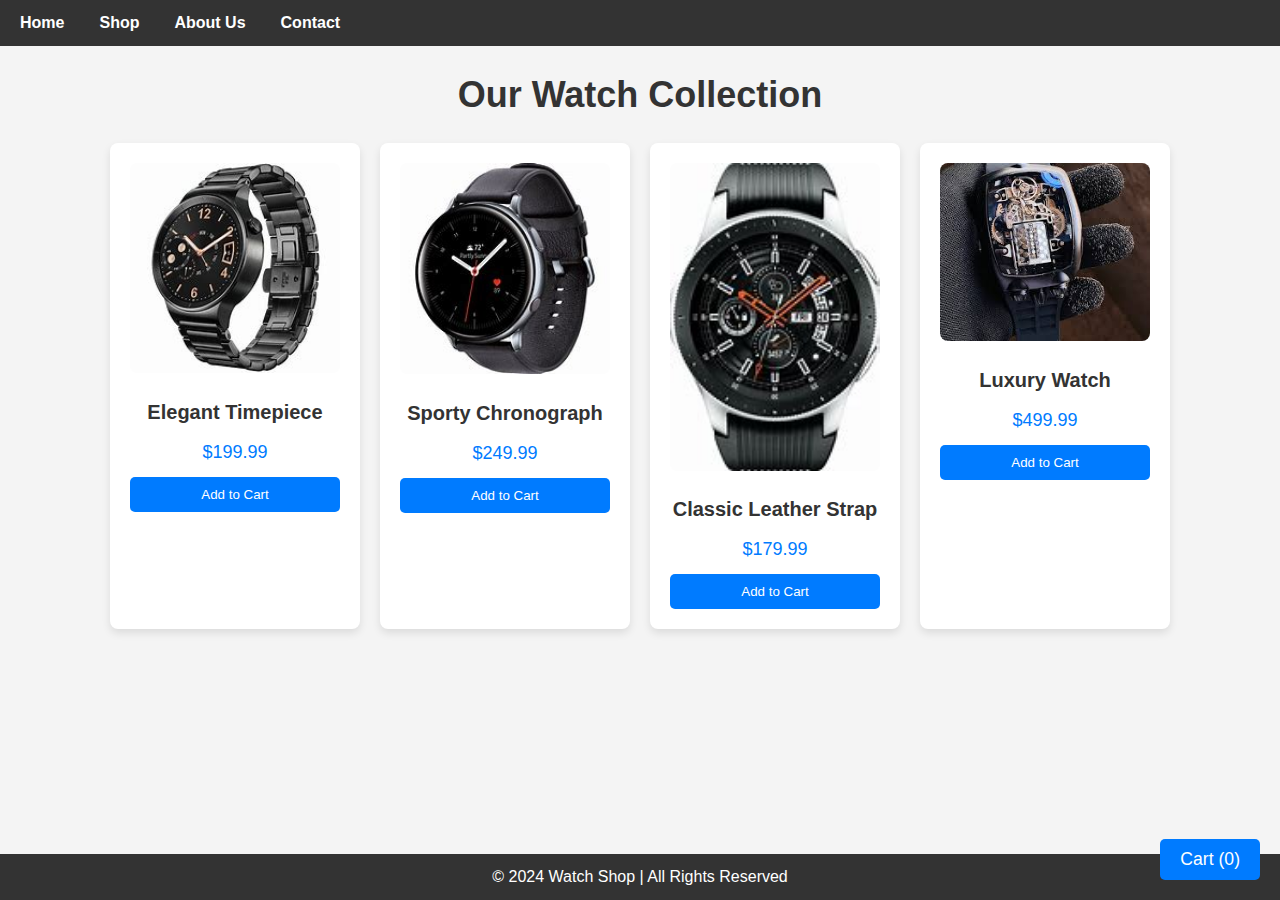
<file: shop1.html>
<!DOCTYPE html>
<html lang="en">
<head>
    <meta charset="UTF-8">
    <meta name="viewport" content="width=device-width, initial-scale=1.0">
    <meta http-equiv="X-UA-Compatible" content="ie=edge">
    <link rel="stylesheet" href="style.css">
    <link rel="stylesheet" href="style2.css">
    <link rel="stylesheet" href="style3.css">
    <link rel="stylesheet" href="style4.css">
    <script src="nh.js" defer></script>
    <title>Watch Store</title>
    <link rel="stylesheet" href="shop.css">
    
</head>
<style>
    /* Cart Button & Popup */
.cart {
    position: fixed;
    bottom: 20px;
    right: 20px;
    z-index: 1000;
}

#cart-button {
    background-color: #007BFF;
    color: white;
    border: none;
    padding: 10px 20px;
    cursor: pointer;
    font-size: 1.1rem;
    border-radius: 5px;
}

#cart-button:hover {
    background-color: #0056b3;
}

/* Cart Popup */
.cart-popup {
    display: none;
    position: fixed;
    bottom: 70px;
    right: 20px;
    background-color: white;
    border: 1px solid #ddd;
    width: 250px;
    padding: 15px;
    box-shadow: 0 4px 8px rgba(0, 0, 0, 0.1);
    z-index: 1000;
}

.cart-popup h3 {
    font-size: 1.5rem;
    margin-bottom: 10px;
}

.cart-popup ul {
    list-style: none;
    padding: 0;
    margin-bottom: 10px;
}

.cart-popup ul li {
    margin-bottom: 10px;
    font-size: 1rem;
}

#checkout-button {
    background-color: #007BFF;
    color: white;
    padding: 10px 20px;
    border: none;
    font-size: 1.1rem;
    cursor: pointer;
    border-radius: 5px;
    width: 100%;
}

#checkout-button:hover {
    background-color: #0056b3;
}

</style>
<body>
    <!-- Navbar -->
    <header>
        <nav>
            <ul>
                <li><a href="home.html">Home</a></li>
                <li><a href="shop.html">Shop</a></li>
                <li><a href="about us.html">About Us</a></li>
                <li><a href="contact us.html">Contact</a></li>
            </ul>
            <!-- Cart Button -->
            <div class="cart">
                <button id="cart-button">
                    Cart (<span id="cart-count">0</span>)
                </button>
            </div>
        </nav>
    </header>

    <!-- Shop Section -->
    <section id="shop">
        <h1>Our Watch Collection</h1>
        <div class="product-grid">
            <!-- Product 1 -->
            <div class="product" data-id="1">
                <img src="watch1.jpg" alt="Watch 1">
                <h3>Elegant Timepiece</h3>
                <p class="price">$199.99</p>
                <button class="add-to-cart">Add to Cart</button>
            </div>

            <!-- Product 2 -->
            <div class="product" data-id="2">
                <img src="watch2.jpg" alt="Watch 2">
                <h3>Sporty Chronograph</h3>
                <p class="price">$249.99</p>
                <button class="add-to-cart">Add to Cart</button>
            </div>

            <!-- Product 3 -->
            <div class="product" data-id="3">
                <img src="watch3.jpg" alt="Watch 3">
                <h3>Classic Leather Strap</h3>
                <p class="price">$179.99</p>
                <button class="add-to-cart">Add to Cart</button>
            </div>

            <!-- Product 4 -->
            <div class="product" data-id="4">
                <img src="watch4.jpeg" alt="Watch 4">
                <h3>Luxury Watch</h3>
                <p class="price">$499.99</p>
                <button class="add-to-cart">Add to Cart</button>
            </div>
        </div>
    </section>

    <!-- Cart Popup (Hidden initially) -->
    <div id="cart-popup" class="cart-popup">
        <h3>Cart Items</h3>
        <ul id="cart-items-list">
            <li>No items in cart.</li>
        </ul>
        <button id="checkout-button">Checkout</button>
    </div>

    <!-- Footer -->
    <footer>
        <p>&copy; 2024 Watch Shop | All Rights Reserved</p>
    </footer>

    
</html>
</file>
<file: style2.css>
/* Contact Section */
.contact {
    padding: 50px 20px;
    background-color: #f9f9f9;
}

.container {
    max-width: 1200px;
    margin: 0 auto;
    padding: 0 15px;
    text-align: center;
}

.contact h2 {
    font-size: 2.5rem;
    margin-bottom: 20px;
}

.contact p {
    font-size: 1.2rem;
    margin-bottom: 40px;
}

/* Contact Form */
.contact-form {
    background-color: #fff;
    border: 1px solid #ddd;
    padding: 20px;
    box-shadow: 0 4px 8px rgba(0, 0, 0, 0.1);
    margin-bottom: 40px;
    display: inline-block;
    width: 100%;
    max-width: 600px;
    text-align: left;
}

.form-group {
    margin-bottom: 15px;
}

.form-group label {
    display: block;
    font-weight: bold;
    margin-bottom: 8px;
    font-size: 1rem;
}

.form-group input, .form-group textarea {
    width: 100%;
    padding: 10px;
    font-size: 1rem;
    border: 1px solid #ccc;
    border-radius: 4px;
}

.form-group input:focus, .form-group textarea:focus {
    border-color: #f39c12;
    outline: none;
}

.submit-btn {
    background-color: #f39c12;
    color: white;
    padding: 10px 20px;
    font-size: 1.25rem;
    border: none;
    cursor: pointer;
    transition: background-color 0.3s;
    width: 100%;
}

.submit-btn:hover {
    background-color: #e67e22;
}

/* Contact Info */
.contact-info {
    text-align: center;
    margin-top: 50px;
}

.contact-info address {
    font-style: normal;
    font-size: 1.25rem;
    margin-bottom: 20px;
}

.contact-info .map {
    width: 100%;
    text-align: center;
}

.contact-info .map iframe {
    width: 100%;
    height: 450px;
    border: none;
}

/* Footer */
footer {
    background-color: #333;
    color: white;
    text-align: center;
    padding: 20px;
    position: fixed;
    width: 100%;
    bottom: 0;
}
</file>
<file: style3.css>
/* About Section */
.about {
    padding: 50px 20px;
    background-color: #f9f9f9;
}

.container {
    max-width: 1200px;
    margin: 0 auto;
    padding: 0 15px;
    text-align: center;
}

.about h2 {
    font-size: 2.5rem;
    margin-bottom: 30px;
}

.about p {
    font-size: 1.25rem;
    margin-bottom: 40px;
}

/* About Info */
.about-info {
    margin-bottom: 50px;
    text-align: left;
}

.about-info h3 {
    font-size: 2rem;
    margin-top: 30px;
    margin-bottom: 10px;
}

.about-info ul {
    list-style-type: none;
    padding-left: 0;
}

.about-info ul li {
    font-size: 1.1rem;
    margin-bottom: 10px;
}

/* About Team */
.about-team {
    text-align: center;
}

.about-team h3 {
    font-size: 2rem;
    margin-bottom: 30px;
}

.team-members {
    display: flex;
    justify-content: space-around;
    gap: 20px;
    flex-wrap: wrap;
}

.team-member {
    width: 250px;
    text-align: center;
}

.team-member img {
    width: 100%;
    height: auto;
    border-radius: 50%;
    border: 3px solid #ddd;
    margin-bottom: 10px;
}

.team-member h4 {
    font-size: 1.25rem;
    margin-bottom: 5px;
}

.team-member p {
    font-size: 1rem;
    color: #777;
}

/* Footer */
footer {
    background-color: #333;
    color: white;
    text-align: center;
    padding: 20px;
    position: fixed;
    width: 100%;
    bottom: 0;
}
</file>
<file: style4.css>
/* Payment Section */
.payment {
    padding: 50px 20px;
    background-color: #f9f9f9;
}

.container {
    max-width: 1200px;
    margin: 0 auto;
    padding: 0 15px;
    text-align: center;
}

.payment h2 {
    font-size: 2.5rem;
    margin-bottom: 30px;
}

.payment p {
    font-size: 1.2rem;
    margin-bottom: 40px;
}

/* Payment Form */
.payment-form {
    background-color: #fff;
    border: 1px solid #ddd;
    padding: 30px;
    box-shadow: 0 4px 8px rgba(0, 0, 0, 0.1);
    max-width: 700px;
    margin: 0 auto;
    text-align: left;
}

.payment-form h3 {
    font-size: 2rem;
    margin-top: 20px;
}

.form-group {
    margin-bottom: 20px;
}

.form-group label {
    font-weight: bold;
    margin-bottom: 8px;
    font-size: 1rem;
}

.form-group input {
    width: 100%;
    padding: 10px;
    font-size: 1rem;
    border: 1px solid #ccc;
    border-radius: 4px;
}

.form-group input:focus {
    border-color: #f39c12;
    outline: none;
}

/* Submit Button */
.submit-btn {
    background-color: #f39c12;
    color: white;
    padding: 12px 20px;
    font-size: 1.25rem;
    border: none;
    cursor: pointer;
    transition: background-color 0.3s;
    width: 100%;
}

.submit-btn:hover {
    background-color: #e67e22;
}

/* Footer */
footer {
    background-color: #333;
    color: white;
    text-align: center;
    padding: 20px;
    position: fixed;
    width: 100%;
    bottom: 0;
}
</file>
<file: style.css>
/* General Reset */
* {
    margin: 0;
    padding: 0;
    box-sizing: border-box;
}

/* Body & Fonts */
body {
    font-family: 'Arial', sans-serif;
    line-height: 1.6;
    color: #333;
}

h1, h2, h3 {
    font-family: 'Helvetica', sans-serif;
}

/* Header */
header {
    background-color: #333;
    color: white;
    padding: 10px 20px;
    display: flex;
    justify-content: space-between;
    align-items: center;
}

header .logo h1 {
    font-size: 2rem;
}

header nav ul {
    list-style: none;
    display: flex;
}

header nav ul li {
    margin-left: 20px;
}

header nav ul li a {
    color: white;
    text-decoration: none;
    font-size: 1rem;
    transition: color 0.3s;
}

header nav ul li a:hover {
    color: #f39c12;
}

/* Hero Section */
.hero {
    background: url('hero.jpg') no-repeat center center/cover;
    text-align: center;
    padding: 100px 20px;
    color: white;
}

.hero h2 {
    font-size: 3rem;
    margin-bottom: 20px;
}

.hero p {
    font-size: 1.25rem;
}

#shop-now-btn {
    background-color: #f39c12;
    border: none;
    padding: 10px 20px;
    color: white;
    font-size: 1.25rem;
    cursor: pointer;
    transition: background-color 0.3s;
}

#shop-now-btn:hover {
    background-color: #e67e22;
}

/* Product List */
.products {
    padding: 50px 20px;
    text-align: center;
}

.product-list {
    display: flex;
    justify-content: space-around;
    gap: 20px;
    flex-wrap: wrap;
}

.product-card {
    background-color: #fff;
    border: 1px solid #ddd;
    width: 250px;
    padding: 15px;
    text-align: center;
    box-shadow: 0 4px 8px rgba(0, 0, 0, 0.1);
    transition: transform 0.3s, box-shadow 0.3s;
}

.product-card:hover {
    transform: translateY(-10px);
    box-shadow: 0 6px 15px rgba(0, 0, 0, 0.15);
}

.product-card img {
    width: 100%;
    height: auto;
    margin-bottom: 15px;
}

.add-to-cart {
    background-color: #f39c12;
    color: white;
    border: none;
    padding: 10px;
    width: 100%;
    cursor: pointer;
    transition: background-color 0.3s;
}

.add-to-cart:hover {
    background-color: #e67e22;
}

/* Cart Section */
#cart {
    padding: 30px 20px;
    background-color: #f9f9f9;
    margin-top: 50px;
    border-top: 1px solid #ddd;
}

#cart-list {
    list-style: none;
}

#cart-list li {
    padding: 10px 0;
    border-bottom: 1px solid #ddd;
}

#checkout-btn {
    background-color: #27ae60;
    padding: 15px 30px;
    color: white;
    border: none;
    font-size: 1.25rem;
    cursor: pointer;
    transition: background-color 0.3s;
}

#checkout-btn:hover {
    background-color: #2ecc71;
}

/* Footer */
footer {
    background-color: #333;
    color: white;
    text-align: center;
    padding: 20px;
    position: fixed;
    width: 100%;
    bottom: 0;
}

/* Media Queries */
@media (max-width: 768px) {
    .product-list {
        flex-direction: column;
        align-items: center;
    }

    header nav ul {
        flex-direction: column;
        align-items: center;
    }

    header nav ul li {
        margin-bottom: 10px;
    }
}
</file>
<file: shop.css>
/* styles.css */

/* Basic reset for margins and padding */
* {
    margin: 0;
    padding: 0;
    box-sizing: border-box;
}

/* Body and text styling */
body {
    font-family: Arial, sans-serif;
    background-color: #f4f4f4;
    color: #333;
}

header {
    background-color: #333;
    color: white;
    padding: 10px 0;
    text-align: center;
}

nav ul {
    list-style: none;
}

nav ul li {
    display: inline;
    margin: 0 15px;
}

nav ul li a {
    color: white;
    text-decoration: none;
    font-weight: bold;
}

section#shop {
    padding: 20px;
    text-align: center;
}

h1 {
    margin-bottom: 20px;
    font-size: 36px;
    color: #333;
}

.product-grid {
    display: flex;
    flex-wrap: wrap;
    justify-content: center;
    gap: 20px;
}

.product {
    background-color: white;
    border-radius: 8px;
    padding: 20px;
    box-shadow: 0 4px 8px rgba(0, 0, 0, 0.1);
    width: 250px;
    text-align: center;
    transition: transform 0.3s ease;
}

.product:hover {
    transform: scale(1.05);
}

.product img {
    width: 100%;
    border-radius: 8px;
    height: auto;
    margin-bottom: 15px;
}

.product h3 {
    font-size: 20px;
    color: #333;
}

.product .price {
    font-size: 18px;
    color: #007BFF;
    margin: 10px 0;
}

button.add-to-cart {
    background-color: #007BFF;
    color: white;
    padding: 10px 20px;
    border: none;
    border-radius: 5px;
    cursor: pointer;
    transition: background-color 0.3s ease;
}

button.add-to-cart:hover {
    background-color: #0056b3;
}

footer {
    text-align: center;
    padding: 10px;
    background-color: #333;
    color: white;
    position: fixed;
    width: 100%;
    bottom: 0;
}
</file>
